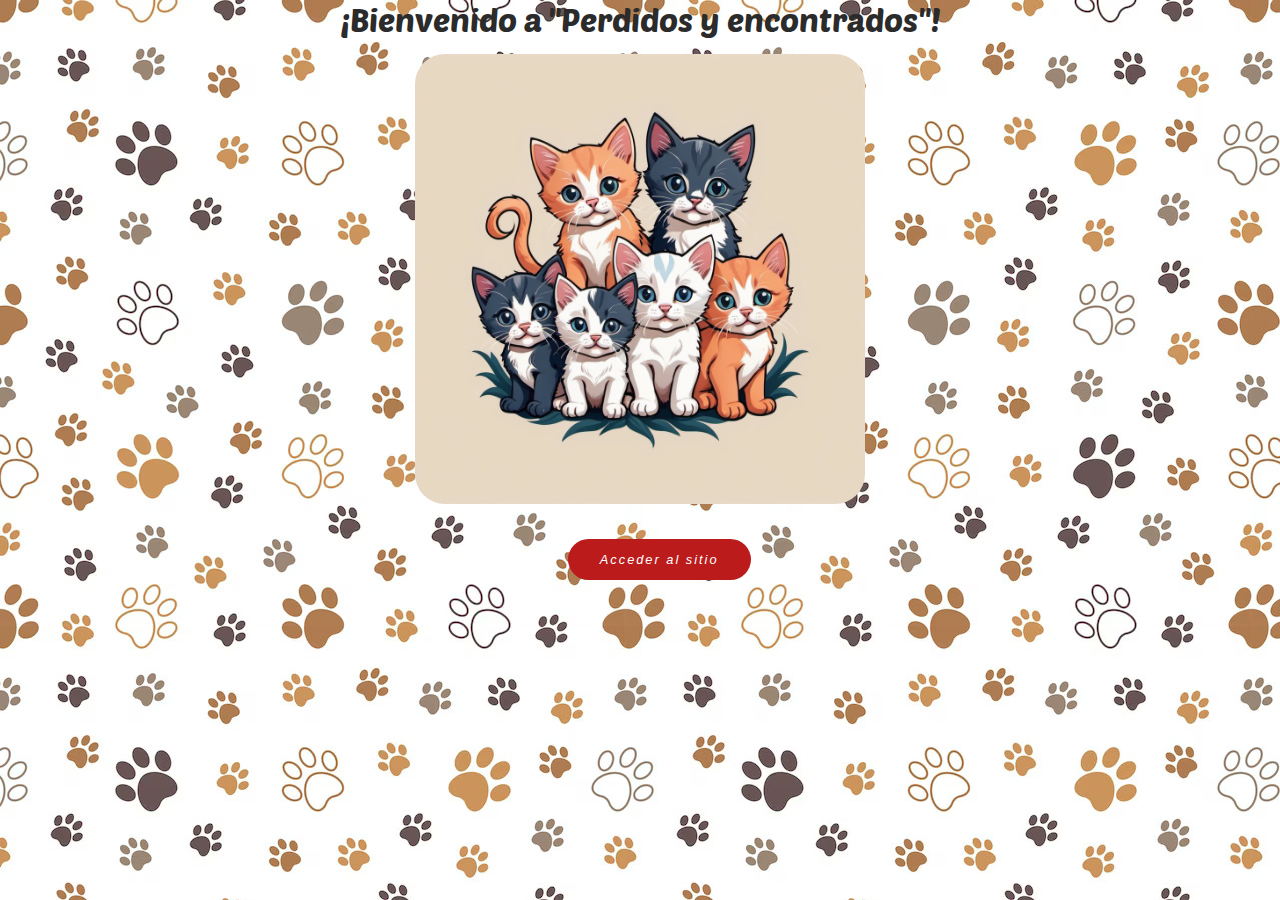
<file: index.html>
<!DOCTYPE html>
<html lang="en">
  <head>
    <meta charset="UTF-8" />
    <meta name="viewport" content="width=device-width, initial-scale=1.0" />
    <link rel="stylesheet" href="/styles/global.css" />
    <link rel="stylesheet" href="/styles/index.css" />
    <link href="https://fonts.googleapis.com/css2?family=Open+Sans:ital,wght@0,300..800;1,300..800&family=Poetsen+One&display=swap" rel="stylesheet">
    <title>Bienvenida</title>
  </head>
  <body>
    <header>
      <h1>¡Bienvenido a "Perdidos y encontrados"!</h1>
    </header>
    <div><img src="assets/gatitos.jpg" alt="Dibujo de gatitos" /></div>
    <nav>
      <a href="pages/main.html"><button class="btn">Acceder al sitio</button></a>
    </nav>
  </body>
</html>
</file>
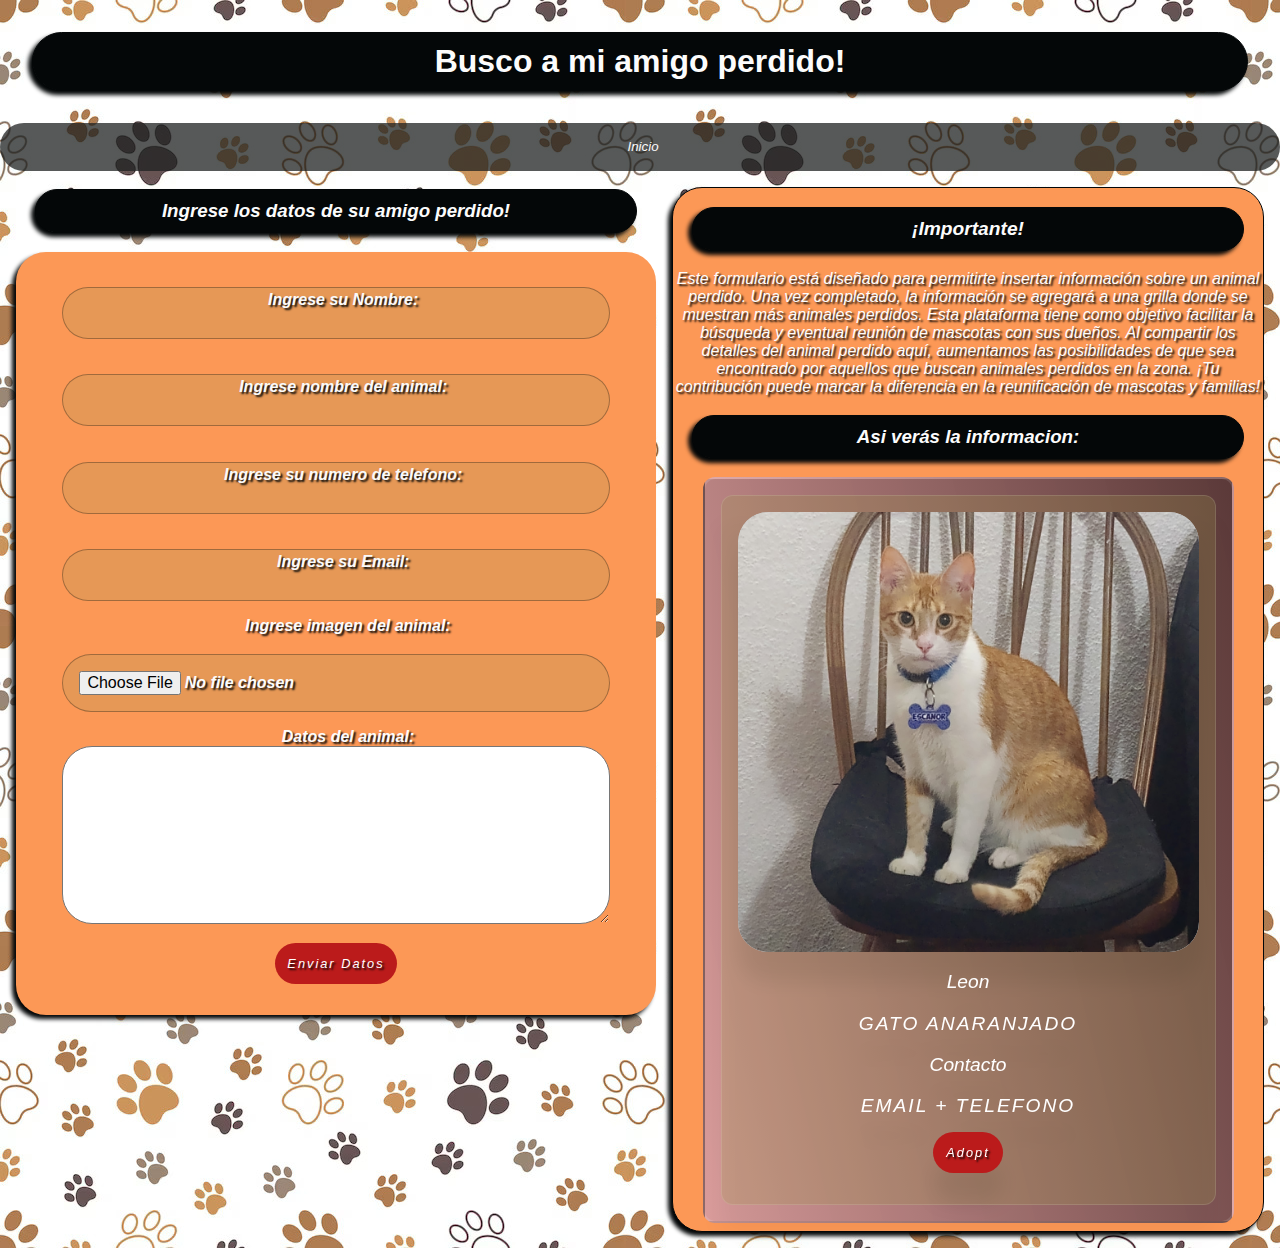
<file: pages/formulario.html>
<!DOCTYPE html>
<html lang="es">

<head>
  <meta charset="UTF-8" />
  <meta name="viewport" content="width=device-width, initial-scale=1.0" />
  <title>Formulario</title>
  <link rel="stylesheet" href="../styles/global.css" />
  <link rel="stylesheet" href="../styles/formulario.css" />
</head>

<body>
  <header>
    <h1 class="title shadow">Busco a mi amigo perdido!</h1>
  </header>
  <nav class="menu-container">
    <a href="./main.html"><button>Inicio</button></a>
  </nav>
  <section>
    <div class="info-container shadow">
      <h2 class="title shadow">
        ¡Importante!
      </h2>
      <p class="txtShadow">Este formulario está diseñado para permitirte insertar información sobre un animal
        perdido. Una vez completado,
        la información se agregará a una grilla donde se muestran más animales perdidos. Esta plataforma tiene como
        objetivo facilitar la búsqueda y eventual reunión de mascotas con sus dueños. Al compartir los detalles del
        animal perdido aquí, aumentamos las posibilidades de que sea encontrado por aquellos que buscan animales
        perdidos en la zona. ¡Tu contribución puede marcar la diferencia en la reunificación de mascotas y familias!</p>

      <h3 class="title shadow">Asi verás la informacion:</h2>
        <div class="animal-container">
          <div class="wrap-container">
            <div class="img-container"><img src="../assets/gato1.jpg" alt="gato"></div>
            <h2>Leon</h2>
            <p>Gato anaranjado</p>
            <h2>Contacto</h2>
            <p>email + telefono </p>
            <div class="btn-container">
              <button class="btn txtShadow">Adopt</button>
            </div>
          </div>
        </div>
    </div>
    <div class="form-container">
      <h3 class="shadow title">Ingrese los datos de su amigo perdido!</h3>

      <form class="shadow" id="form" target="_blank" method="post">

        <input class="formInput txtShadow" type="text" name="name" id="name" required />
        <label class="formLabel txtShadow" for="name">Ingrese su Nombre: </label>

        <input class="formInput txtShadow" type="text" name="animal" id="animal" required />
        <label class="formLabel txtShadow" for="animal">Ingrese nombre del animal: </label>

        <input class="formInput txtShadow" maxlength="10" type="tel" name="telefono" id="telefono" required />
        <label class="formLabel txtShadow" for="telefono">Ingrese su numero de telefono: </label>

        <input class="formInput txtShadow" type="email" name="email" id="email" required />
        <label class="formLabel txtShadow" for="email">Ingrese su Email: </label>

        <label class="formLabel2 txtShadow" for="img">Ingrese imagen del animal: </label>
        <input class="formInput txtShadow" type="file" name="img" id="img" required /><br>

        <label for="data" class="formLabel2 txtShadow">Datos del animal:</label>
        <textarea class="data" name="data" id="data" rows="8"></textarea>
        <p class="errorShadow" id="errorMessage">
          Porfavor, verifique las siguientes validaciones de datos:
          <br> - Su nombre y el de su mascota solo debe contener letras.
          <br> - El email debe contener el siguiente formato: "ejemplo@gmail.com".
          <br> - Recuerde ingresar un formato de telefono valido ( sin 0 ni 15).
        </p>
        <input class="btn txtShadow" type="submit" value="Enviar Datos" />
      </form>
    </div>
    </div>
  </section>
  <script src="../scripts/formulario-inputsAnimation.js"></script>
  <script src="../scripts/formulario-validates.js"></script>
  <script src="../scripts/formulario-data.js"></script>
</body>

</html>
</file>
<file: styles/global.css>
* {
  margin: 0;
  padding: 0;
  box-sizing: border-box;
  font-family: "Ubuntu", sans-serif;
  font-weight: 400;
  font-style: italic;
  border-radius: 30px;
}

body {
  background-image: url(../assets/fondo.jpg);
}
.menu-container {
  display: flex;
  justify-content: space-evenly;
  align-items: center;
  background-color: #1e2020be;
  min-width: 20vw;
}
a > button {
  color: #fafafa;
  background-color: rgba(0, 0, 0, 0);
  width: 100%;
  padding: 1em;
  margin: 3px;
  border: 0;
  cursor: pointer;
  transition: background-color 0.3s ease-out;
}

a > button:hover {
  color: rgb(255, 218, 52);
  background-color: #2b2b2b;
}

.menu-container {
  display: flex;
  justify-content: space-evenly;
  align-items: center;
  background-color: #1e2020be;
  min-width: 20vw;
}

a>button {
  color: #fafafa;
  background-color: rgba(0, 0, 0, 0);
  width: 100%;
  padding: 1em;
  margin: 3px;
  border: 0;
  cursor: pointer;
  transition: background-color 0.3s ease-out;
}

a>button:hover {
  color: rgb(255, 218, 52);
  background-color: #2b2b2b;
}

h1 {
  text-align: center;
  color: hsl(0, 0%, 17%);
  font-size: 2em;
  font-family: "Poetsen One", sans-serif;
  font-style: normal;
}

h2 {
  margin: 1em;
  text-align: center;
  font-size: 1.2rem;
  font-family: "Open Sans", sans-serif;
}

/*Estilos para los botones del formulario e inicio */
.btn {
  margin: 1.2em 1.5em;
  padding: 1em;
  color: white;
  background-color: rgb(187, 27, 27);
  cursor: pointer;
  border: none;
  font-size: 0.8rem;
  letter-spacing: 2px;
  transition: all 0.3s ease;
}

.btn:hover {
  transform: scale(1.2);
  font-weight: bolder;
  color: #f0eded;
  transition: all 0.3s ease;
}

/*Estilos para las cards de animales */
.animal-container {
  background: linear-gradient(76deg, rgba(206, 158, 178, 0.76) 0%, #362432d0 100%);
  margin: 0 auto;
  margin-bottom: 0.5em;
  width: 90%;
  border-radius: 12px;
  border: 2px solid rgba(255, 255, 255, 0.125);
  padding: 1em;
  display: flex;
  text-align: center;
  justify-items: center;
  align-items: center;
  color: white;
}

.wrap-container {
  display: flex;
  flex-direction: column;
  align-items: center;
  background-color: #9b994c40;
  border-radius: 12px;
  border: 1px solid rgba(255, 255, 255, 0.125);
  padding: 1em;
  filter: drop-shadow(0 30px 10px rgba(0, 0, 0, 0.125));
  width: 100%;
  font-weight: 800;
  h3 {
    font-size: 2rem;
  }

  p {
    font-size: 1.2rem;
    letter-spacing: 2px;
    text-transform: uppercase;
  }
}

.img-container {
  background-color: silver;
  display: flex;
  justify-content: center;
  align-items: center;
  overflow: hidden;
  width: 100%;
}

.img-container img {
  object-fit: cover;
  max-width: 100%;
  max-height: 100%;
}

/*MediaQuery*/
@media (min-width: 800px) and (max-width: 2250px) {
  main {
    grid-template-columns: 1fr 1fr;
  }
  animal-container {
    width: 80%;
  }
}
</file>
<file: styles/index.css>
body {
  display: flex;
  flex-direction: column;
  justify-content: center;
  align-items: center;
}

h1 {
  font-family: "Poetsen One", sans-serif;
}
div{
  margin: 1em;
  width: 450px;
}
img {
  max-width: 100%;
}
.btn:hover{
  animation: zoom 2s ease-in infinite;
}
@keyframes zoom {
 from{
   scale: 1;
 }
 to{
   scale: 0.8;
 }  
}
</file>
<file: styles/formulario.css>
body {
  background-image: url(../assets/fondo.jpg);
}

section {
  display: grid;
}

/*Estilos del formulario */
form {
  margin: 0 auto;
  text-align: center;
  width: 90vw;
  padding: 1em;
  box-shadow: 2px 2px 30px 1px rgba(0, 0, 0, 0.863);
  position: relative;
  background-color: #fc9856;
  margin-bottom: 1em;

  h2 {
    padding: 1em;
    color: #b6b2ab;
  }
}

#errorMessage {
  display: none;
  background-color: rgba(0, 0, 0, 0.562);
  margin: 1em;
  padding: 1em;
  font-size: 0.8rem;
  color: #fafafa;
}

.title {
  padding: 10px;
  background: #bee9e8 transparent;
  text-align: center;
  background-color: #f0f0f0;
  color: #303030;
}

.formInput,
.formLabel {
  margin: 1.2em;
  width: 90%;
  font-size: 1em;
  color: #FCFCFC;
  font-weight: bolder;
}

.formLabel2 {
  color: #FCFCFC;
  font-weight: bolder;
  margin-left: 1.5em;
}

.formLabel {
  padding-left: 0.5em;
  position: absolute;
  margin-top: -4em;
  transition-property: margin-top;
  transition-duration: 0.3s;
  transition-timing-function: ease-out;
  transition-delay: 0;
  color: #fafafa;
}

.formInput {
  padding: 1em;
  margin-bottom: 1em;
  border: 1px solid rgba(0, 0, 0, 0.3);
  background: rgb(35, 155, 86, 0.1);
}

.formInput:focus+.formLabel {
  margin-top: -6em;
}

/*Estilos de seccion */
.title {
  margin: 1em;
  text-align: center;
  color: #FCFCFC;
  background-color: #040708;
  border: 1px solid #040708;
  font-weight: bolder;
}

.data {
  width: 90%;
  padding: 1em;
  font-size: 1rem;
}

.info-container {
  color: #FCFCFC;
  margin: 1em;
  background-color: #fc9856;
  border: 1px solid #040708;
  text-align: center;
}

.fijar {
  margin-top: -6em;
}

.shadow {
  box-shadow: -4px 4px 4px #040708;
}

.txtShadow {
  text-shadow: 2px 2px 2px #040708;
}
.errorShadow{
  animation: warning 1s alternate-reverse infinite;
}

/*Media querys */
@media (min-width: 300px) {
  .formLabel {
    display: block;
  }
}

@media (min-width: 800px) and (max-width: 2250px) {
  section {
    grid-template-columns: 1fr 1fr;
  }

  .form-container {
    margin-left: 1em;
    grid-area: 1;
  }

  form {
    width: 50vw;
  }

  .formLabel {
    display: block;
  }

  .btn {
    left: 40%;
  }
}
@keyframes warning {
  from{
    box-shadow: 0px 0px 3px red;
  }
  to{
    box-shadow: 0px 0px 20px red;
  }
}
</file>
